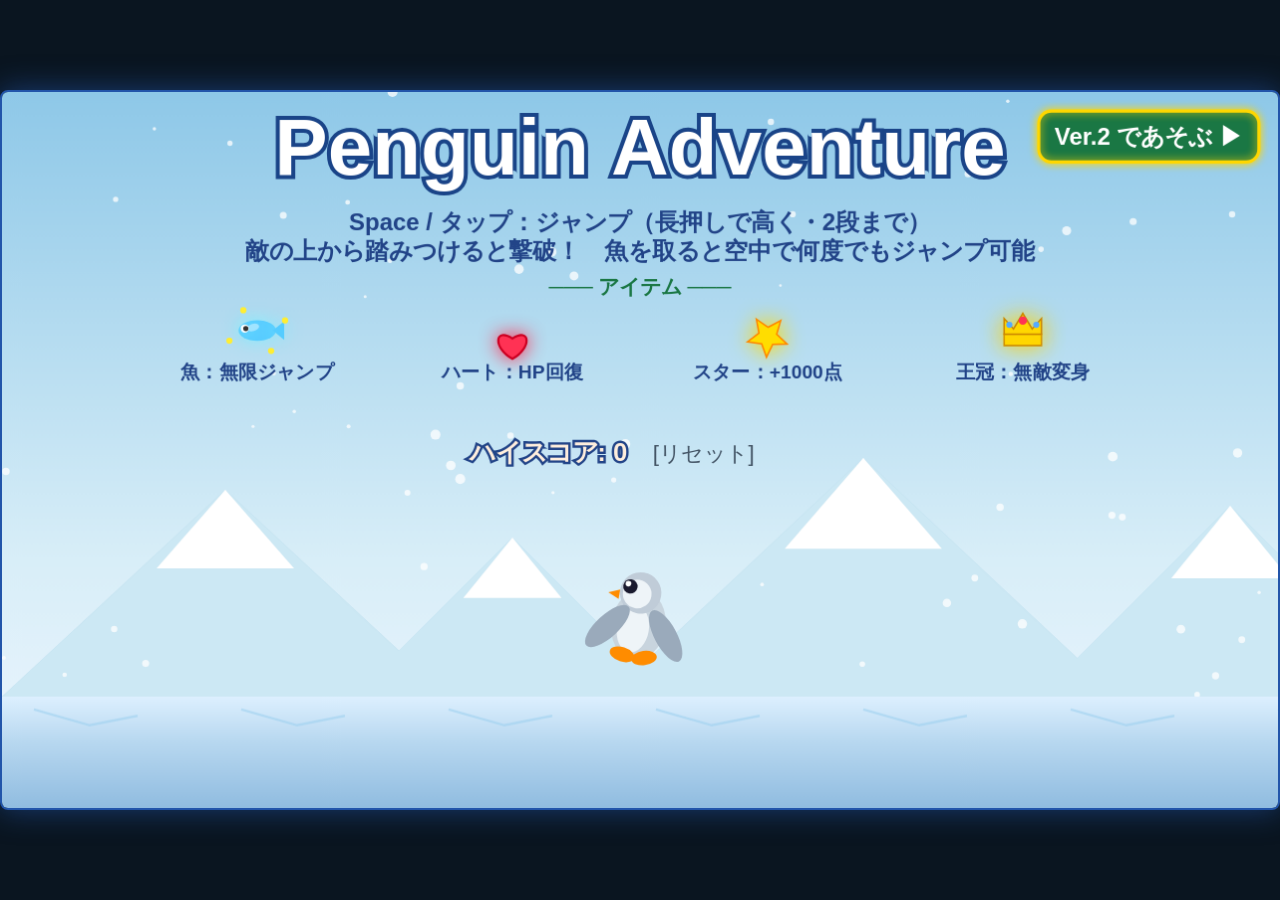
<file: index.html>
<!DOCTYPE html>
<html lang="ja">

<head>
  <meta charset="UTF-8">
  <meta name="viewport" content="width=device-width, initial-scale=1.0, user-scalable=no">
  <meta name="apple-mobile-web-app-capable" content="yes">
  <meta name="apple-mobile-web-app-status-bar-style" content="black-translucent">
  <title>Penguin Adventure</title>
  <link rel="stylesheet" href="style.css">
</head>

<body>
  <div id="game-wrapper">
    <canvas id="gameCanvas"></canvas>

  </div>
  <script>
    const s = document.createElement('script');
    s.src = 'game.js?v=' + Date.now();
    document.body.appendChild(s);
  </script>
</body>

</html>
</file>
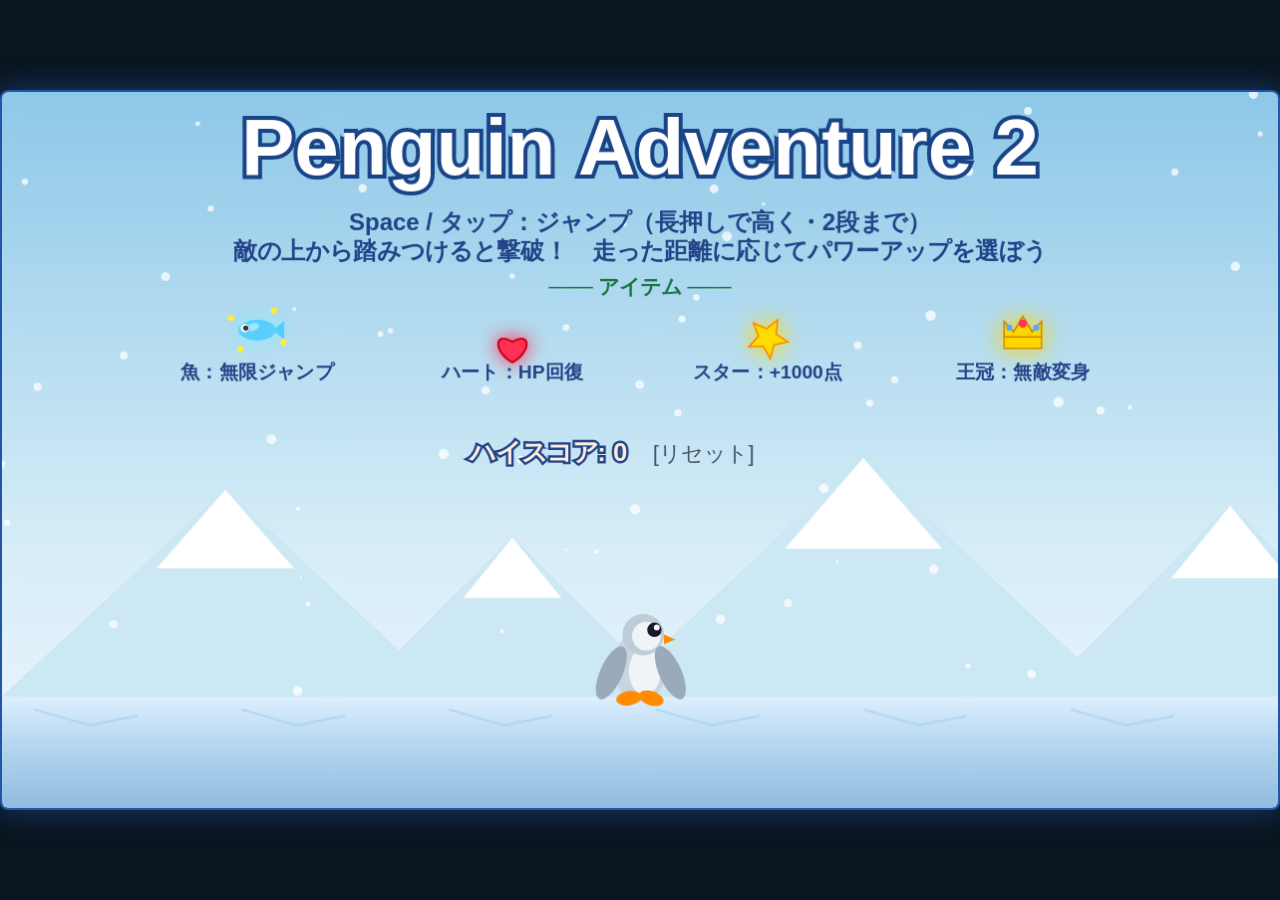
<file: ver2/index.html>
<!DOCTYPE html>
<html lang="ja">

<head>
  <meta charset="UTF-8">
  <meta name="viewport" content="width=device-width, initial-scale=1.0, user-scalable=no">
  <meta name="apple-mobile-web-app-capable" content="yes">
  <meta name="apple-mobile-web-app-status-bar-style" content="black-translucent">
  <title>Penguin Adventure 2</title>
  <link rel="stylesheet" href="style.css">
</head>

<body>
  <div id="game-wrapper">
    <canvas id="gameCanvas"></canvas>

  </div>
  <script>
    const s = document.createElement('script');
    s.src = 'game.js?v=' + Date.now();
    document.body.appendChild(s);
  </script>
</body>

</html>
</file>
<file: style.css>
* {
  margin: 0;
  padding: 0;
  box-sizing: border-box;
  -webkit-tap-highlight-color: transparent;
}

body {
  background: #0a1520;
  display: flex;
  align-items: center;
  justify-content: center;
  height: 100vh;
  height: 100dvh;
  font-family: Arial, sans-serif;
  overflow: hidden;
}

#game-wrapper {
  display: contents;
}

#gameCanvas {
  display: block;
  /* ビューポートに合わせて16:9を維持しながら最大化 */
  width: min(100vw, calc(100vh * 16 / 9));
  width: min(100vw, calc(100dvh * 16 / 9));
  height: auto;
  aspect-ratio: 16 / 9;
  border: 2px solid #2255aa;
  border-radius: 8px;
  box-shadow: 0 0 30px rgba(40, 100, 200, 0.5);
  touch-action: none;
}
</file>
<file: ver2/style.css>
* {
  margin: 0;
  padding: 0;
  box-sizing: border-box;
  -webkit-tap-highlight-color: transparent;
}

body {
  background: #0a1520;
  display: flex;
  align-items: center;
  justify-content: center;
  height: 100vh;
  height: 100dvh;
  font-family: Arial, sans-serif;
  overflow: hidden;
}

#game-wrapper {
  display: contents;
}

#gameCanvas {
  display: block;
  /* ビューポートに合わせて16:9を維持しながら最大化 */
  width: min(100vw, calc(100vh * 16 / 9));
  width: min(100vw, calc(100dvh * 16 / 9));
  height: auto;
  aspect-ratio: 16 / 9;
  border: 2px solid #2255aa;
  border-radius: 8px;
  box-shadow: 0 0 30px rgba(40, 100, 200, 0.5);
  touch-action: none;
}
</file>
